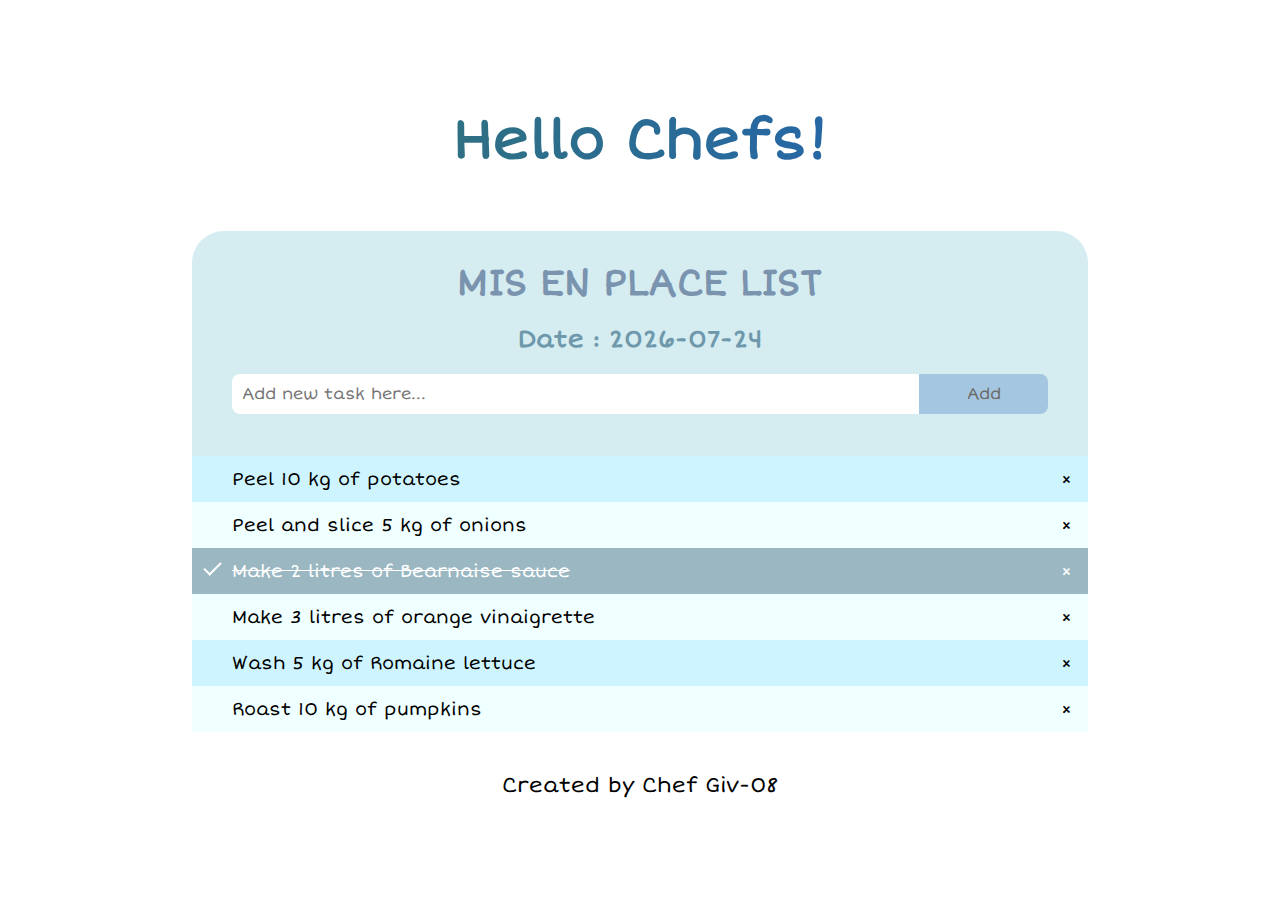
<file: index.html>
<!DOCTYPE html>
<html lang="en">
  <head>
    <meta charset="UTF-8" />
    <meta name="viewport" content="width=device-width, initial-scale=1.0" />
    <title>Mis En Place</title>
  </head>
  <link rel="stylesheet" href="style.css" />
  <body>
    <div class="box-wrap">
      <div class="wrap">
        <h3>Hello Chefs!</h3>
      </div>
      <div class="list-box">
        <div id="myDIV" class="header">
          <h1>MIS EN PLACE LIST</h1>
          <h2 id="display-present-date"></h2>
          <div class="input-btn">
            <input type="text" id="myInput" placeholder="Add new task here..." />
            <span onclick="newElement()" class="addBtn">Add</span>
        </div>
        </div>
        <div class="list">
          <ul id="myUL">
            <li>Peel 10 kg of potatoes</li>
            <li>Peel and slice 5 kg of onions</li>
            <li class="checked">Make 2 litres of Bearnaise sauce</li>
            <li>Make 3 litres of orange vinaigrette</li>
            <li>Wash 5 kg of Romaine lettuce</li>
            <li>Roast 10 kg of pumpkins</li>
          </ul>
      </div>
      </div>
    </div>

    <!---------------------- SCRIPT ----------------------->
    <script src="./script.js"></script>
  </body>
  <footer id="footer">Created by Chef Giv-08</footer>
</html>
</file>
<file: style.css>
/*Import font*/
@import url("https://fonts.googleapis.com/css2?family=Short+Stack&display=swap");
/* Include the padding and border in an element's total width and height */
html {
  background-image: url(https://img.freepik.com/free-vector/cute-kitchen-utensils-doodle-sticker-set_53876-99857.jpg?w=2000);
  margin: 0;
  padding: 0;
}

* {
  font-family: "Short Stack", cursive;
  box-sizing: border-box;
}


.wrap {
  width: 100%;
  display: flex;
  justify-content: center;
  overflow: auto;
}

.wrap h3 {
  /* position: relative;
  top: 10px; */
  font-weight: bold;
  font-size: 3.5rem;
  background: linear-gradient(270deg, #4266a9, #37ffffc0, #52f6d8, #c4f5ff, #6ae1b9, #e1fff5, #195ccf, #2f7083);
  background-size: 1600% 1600%;
  -webkit-animation: GradientAnim 50s ease infinite;
  animation: GradientAnim 50s ease infinite;
  -webkit-background-clip: text;
  -webkit-text-fill-color: transparent;
}

@-webkit-keyframes GradientAnim {
    0%{background-position: 0% 50%}
    50%{background-position: 100% 50%}
    100%{background-position: 0% 50%}
}

@keyframes GradientAnim {
    0%{background-position: 0% 50%}
    50%{background-position: 100% 50%}
    100%{background-position: 0% 50%}
}




div.box-wrap {
  min-height: 85vh;
  display: flex;
  flex-direction: column;
  align-items: center;
  justify-content: center;
}

div.list-box {
  display: flex;
  margin: 0 4rem;
  max-width: 100%;
  flex-direction: column;
  align-items: center;
}

/* Style the header */
.header {
  width: 70vw;
  height: 25vh;
  background-color: #d3ebeff2;
  padding: 30px 40px;
  color: #5f5f5f;
  text-align: center;
  border-top-left-radius: 2rem;
  border-top-right-radius: 2rem;
}

/* Clear floats after the header */
.header:after {
  content: "";
  display: table;
  clear: both;
}
h1 {
  margin: 0;
  color: #7a93af;
  font-size: 2.3rem;
}
h2 {
  color: #6e98ab;
}

/* Style the input */
.input-btn {
  display: flex;
  position: relative;
}

input {
  margin: 0;
  border: none;
  width: 100%;
  padding: 10px;
  font-size: 16px;
  border-bottom-left-radius: 0.5rem;
  border-top-left-radius: 0.5rem;
}

.list {
  width: 70vw;
}
/* Style Add button */
.addBtn {
  padding: 10px;
  width: 150px;
  background: #a5c6e0;
  color: #6b6b6b;
  float: left;
  text-align: center;
  font-size: 16px;
  cursor: pointer;
  transition: 0.3s;
  border-bottom-right-radius: 0.5rem;
  border-top-right-radius: 0.5rem;
}

.addBtn:hover {
  background-color: #98abc2;
}

/* Remove margins and padding from the list */
ul {
  margin: 0;
  padding: 0;
}
li {
  text-decoration: none;
}
/* Style the list items */
ul li {
  width: 100%;
  display: block;
  cursor: pointer;
  position: relative;
  padding: 12px 8px 12px 40px;
  background: #f0ffff;
  font-size: 18px;
  transition: 0.2s;

  /* make the list items unselectable */
  -webkit-user-select: none;
  -moz-user-select: none;
  -ms-user-select: none;
  user-select: none;
}

/* Set all odd list items to a different color (zebra-stripes) */
ul li:nth-child(odd) {
  background: #cef5ff;
}

/* When clicked on, add a background color and strike out text */
ul li.checked {
  background: #9ab7c2;
  color: #fff;
  text-decoration: line-through;
}

/* Add a "checked" mark when clicked on */
ul li.checked::before {
  content: "";
  position: absolute;
  border-color: #fff;
  border-style: solid;
  border-width: 0 2px 2px 0;
  top: 10px;
  left: 16px;
  transform: rotate(45deg);
  height: 15px;
  width: 7px;
}

/* Style the close button */
.close {
  position: absolute;
  right: 0;
  top: 0;
  padding: 12px 16px 12px 16px;
}

.close:hover {
  background-color: #4f89a3;
  color: white;
}

/* Style the task-box */
.task-box {
  background-color: #53a2c2;
  padding: 30px 40px;
  color: white;
  text-align: center;
}

/* Clear floats after the task-box */
.task-box:after {
  content: "";
  display: table;
  clear: both;
}

/*style footer*/
#footer {
  font-size: 1.3rem;
  display: flex;
  justify-content: center;
  /* margin-top: 2rem; */
}


/* RESPONSIVE */
@media (max-width: 768px) {
  h1 {
  font-size: 4vw;
  }

  h2#display-present-date {
  font-size: 4vw;
  }

  ul li {
    font-size: 2.3vw;
  }

  input {
    font-size: 15px;
  }

  .addBtn {
    font-size: 15px;
  }

}

@media (max-width: 500px) {
  h1 {
    font-size: 5vw;
  }

  ul li {
    font-size: 2.5vw;
  }

  #footer {
    text-align: center;
  }

  input {
    border-bottom-right-radius: 0.5rem;
    border-top-right-radius: 0.5rem;
    height: 5vh;
  }

  .input-btn {
    display: flex;
    position: relative;
    flex-direction: column;
    align-items: center;
  }

  .addBtn {
    padding: 10px;
    width: 100%;
    border-bottom-left-radius: 0.5rem;
    border-top-left-radius: 0.5rem;
    height: 5vh;
  }

  .wrap h3 {
    font-size: 3rem;
  }

}

@media (max-width: 380px) {
  ul li {
    font-size: 2.5vw;
  }


  input {
    height: 4vh;
    font-size: 8px;
  }

  .addBtn {
    height: 4vh;
    padding: 6px;
    font-size: 11px;
  }

  #footer {
    font-size: 1rem;
  }

  .wrap h3 {
    text-align: center;
    font-size: 10vw;
  }
}
</file>
